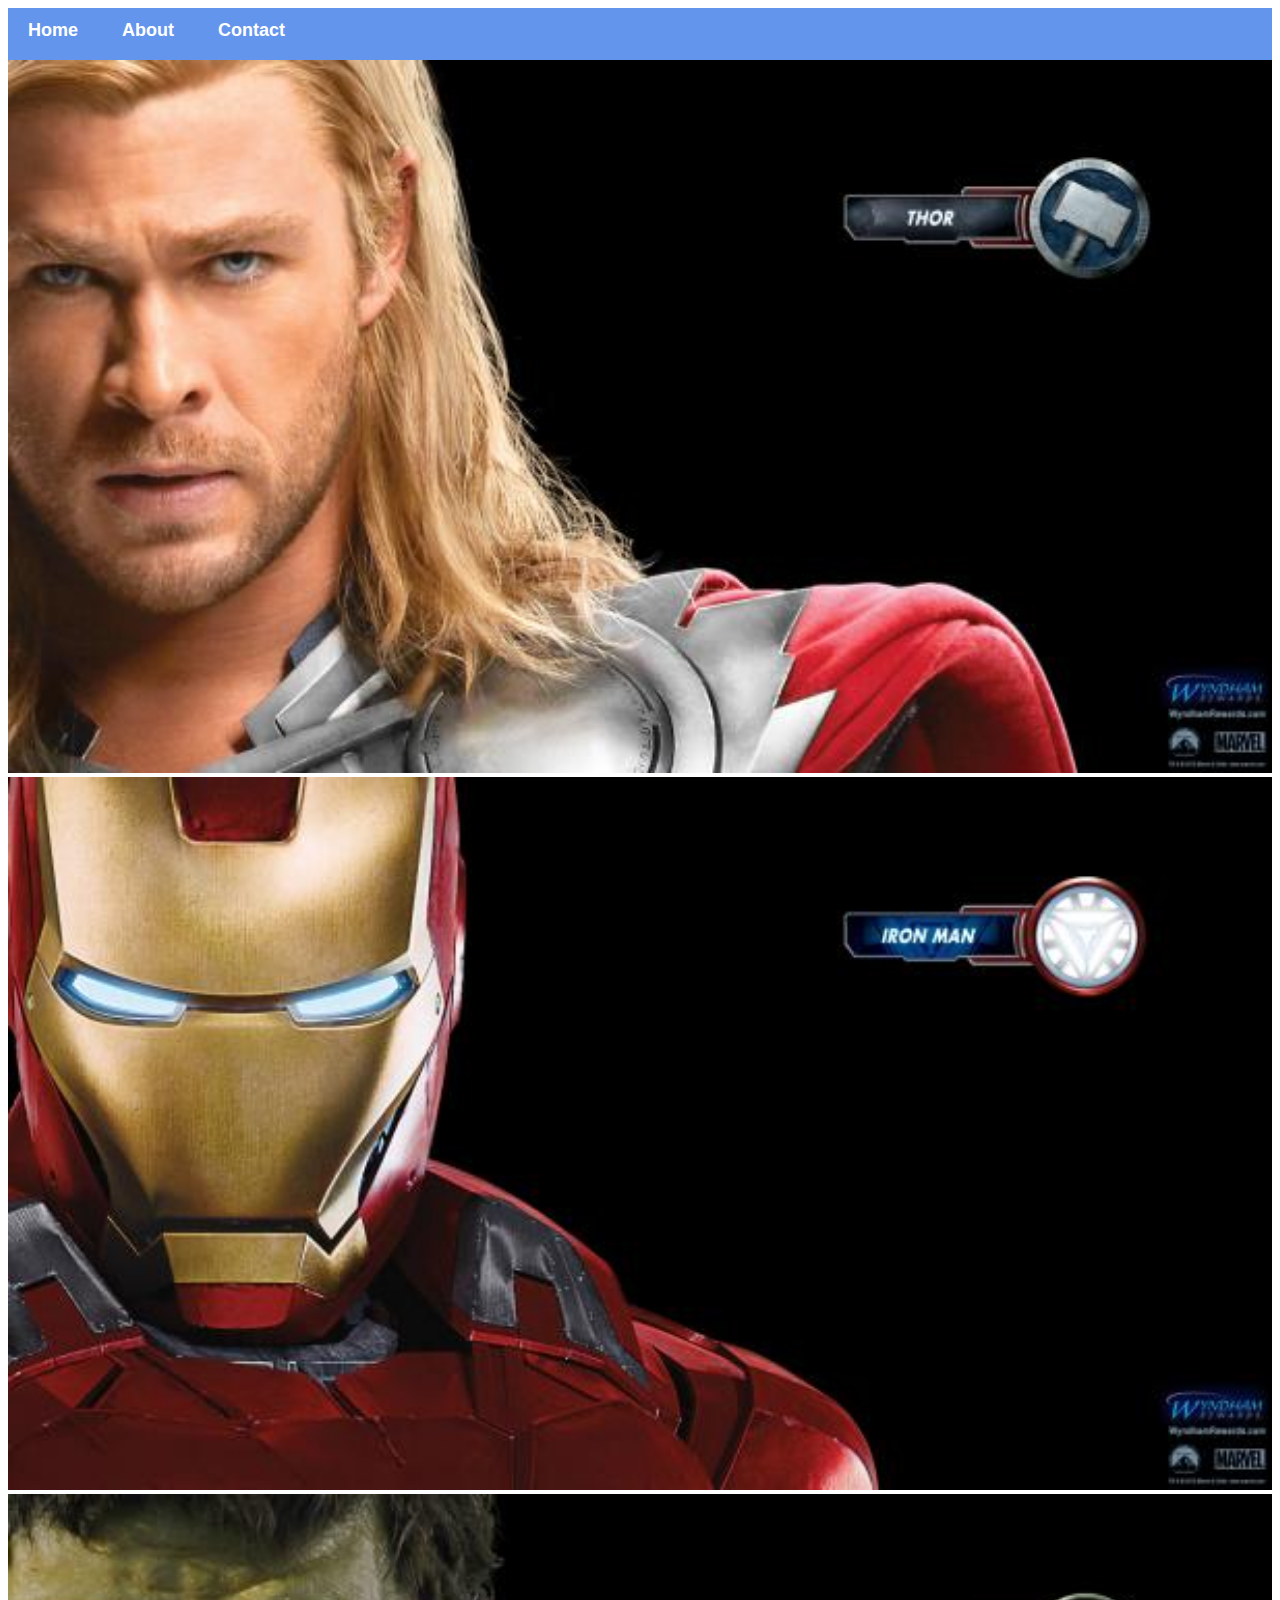
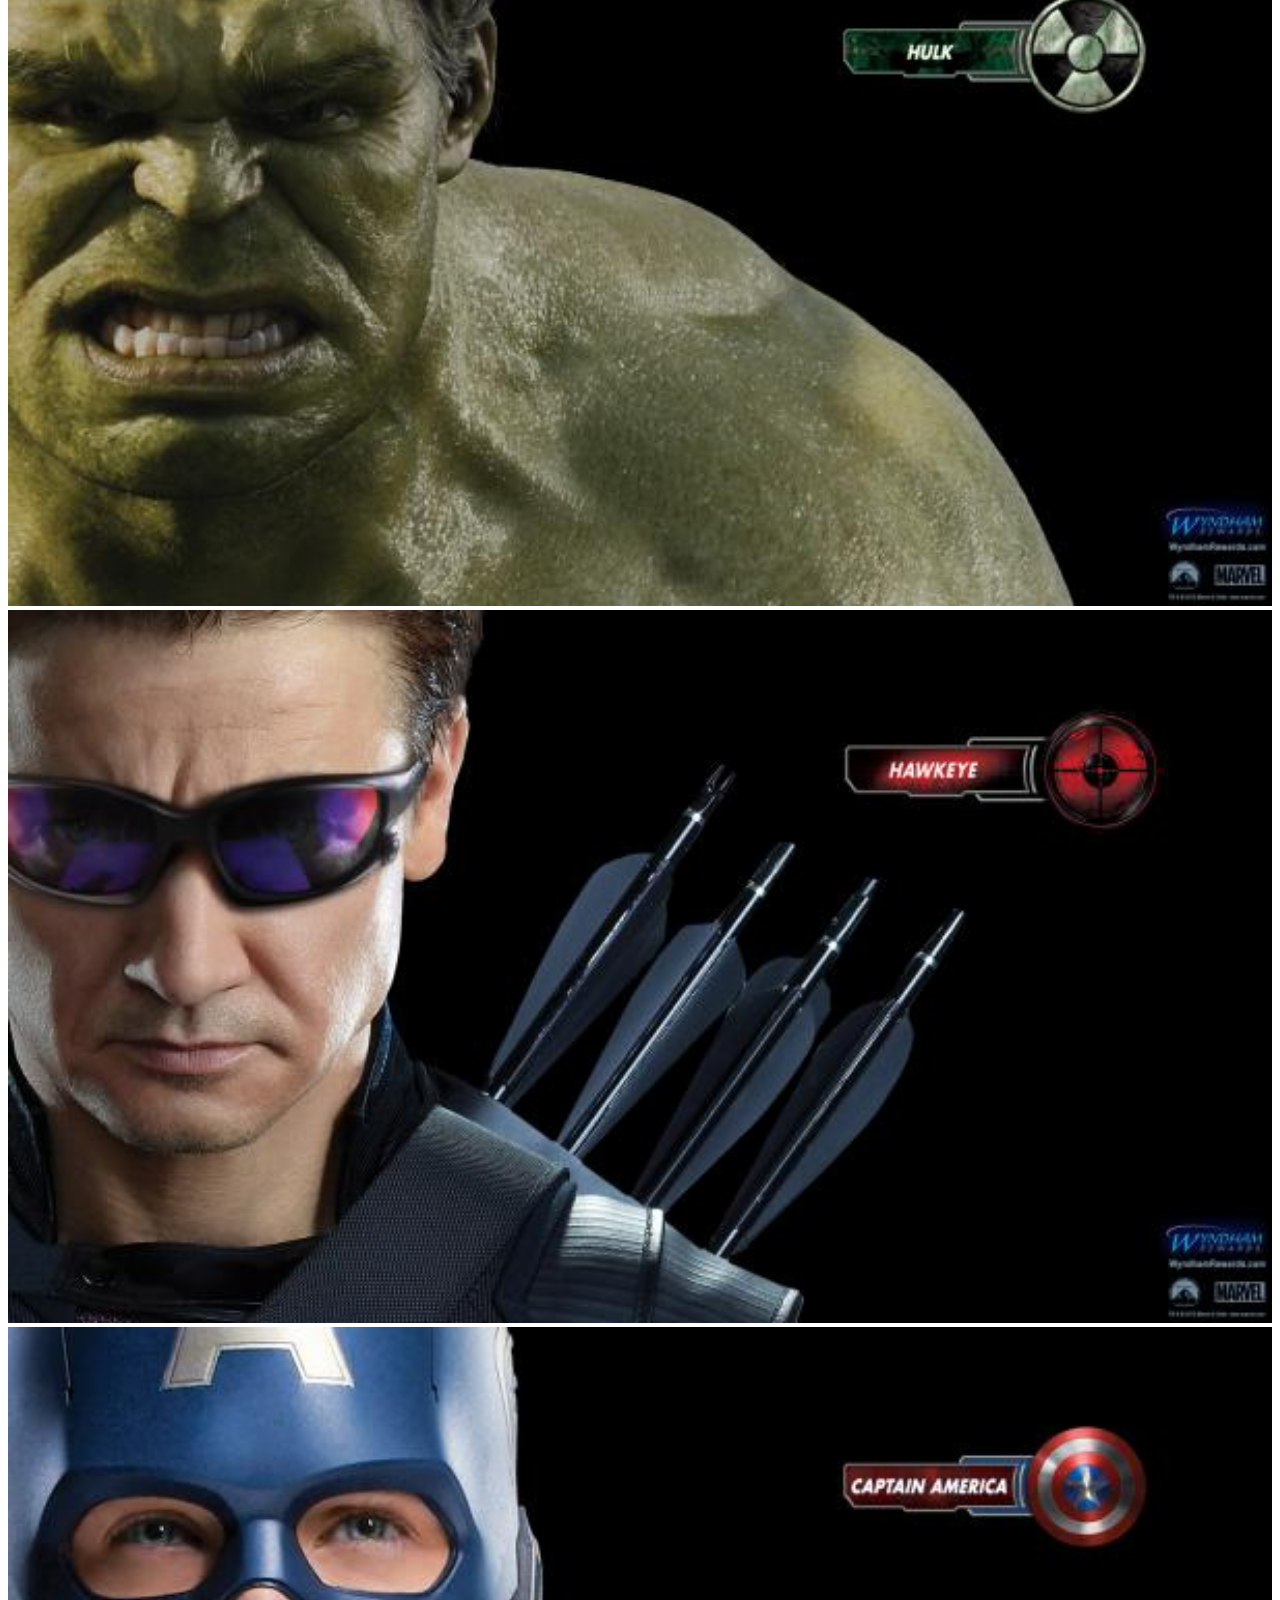
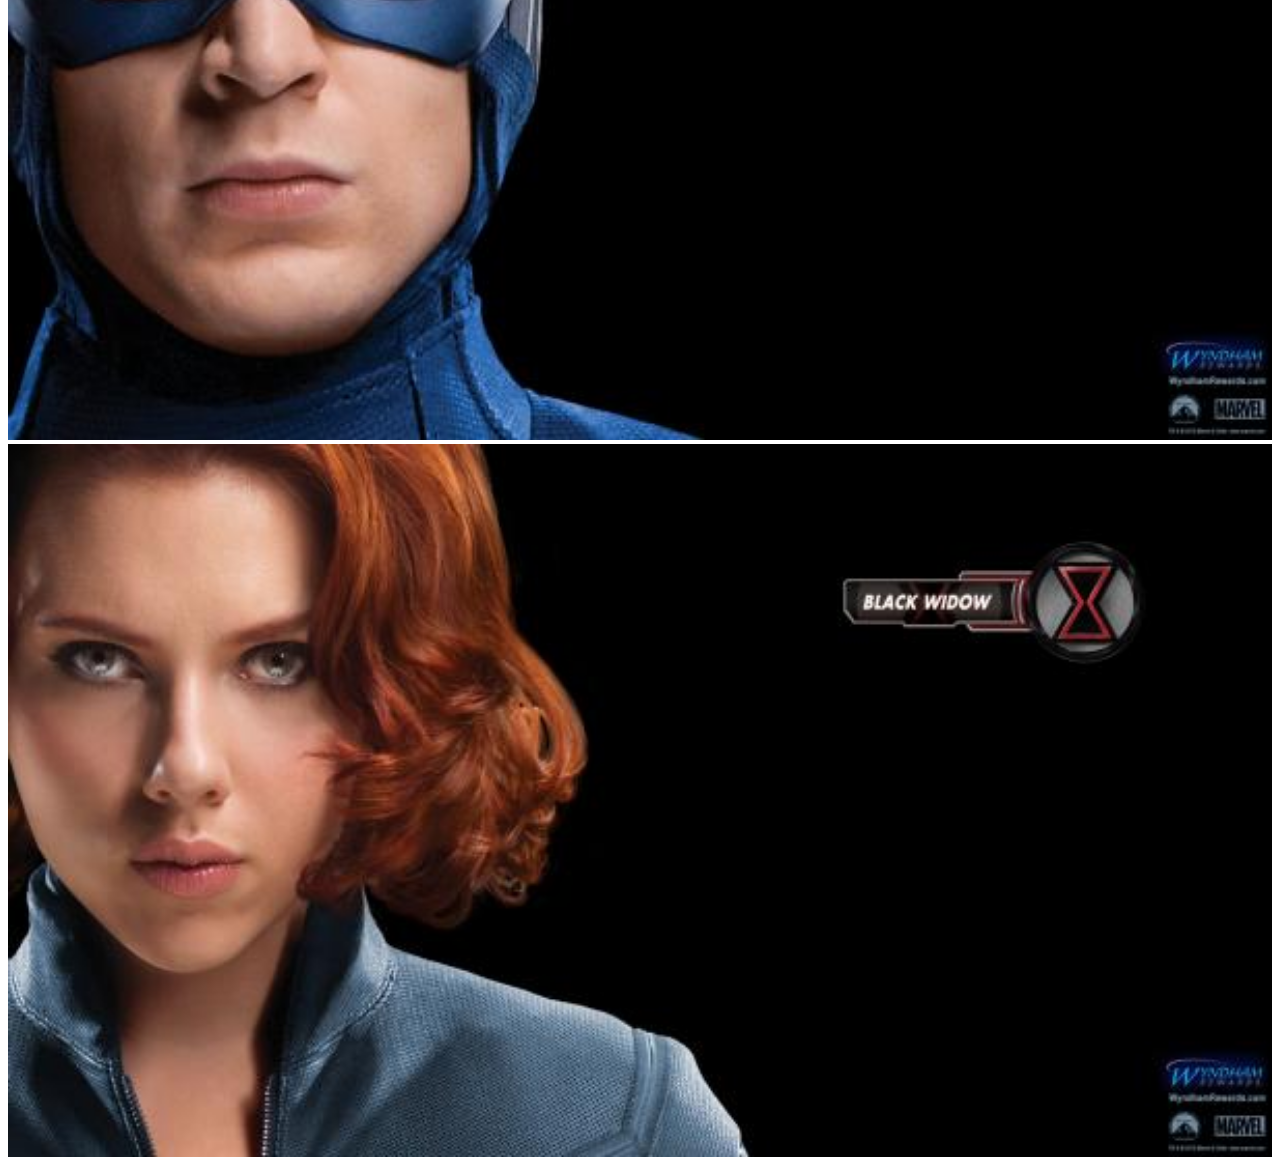
<file: index.html>
<!DOCTYPE html>
<html>
        <head>
            <link rel="stylesheet" href="style.css">
        </head>
        <body>
            <div id="menu">
                <a href="index.html">Home</a>
                <a href="about.html">About</a>
                <a href="contact.html">Contact</a>
            </div>
            <div class="gallery">
                <a href="avenger-1.html"><img src="images/avengers_01.jpg"/></a>
                <a href="avenger-2.html"><img src="images/avengers_02.jpg"/></a>
                <a href="avengers-3.html"><img src="images/avengers_03.jpg"/></a>
                <a href="avengers-4.html"><img src="images/avengers_04.jpg"/></a>
                <a href="avengers-5.html"><img src="images/avengers_05.jpg"/></a>
                <a href="avengers-6.html"><img src="images/avengers_06.jpg"/></a>
            </div>
             </body>
</html>
</file>
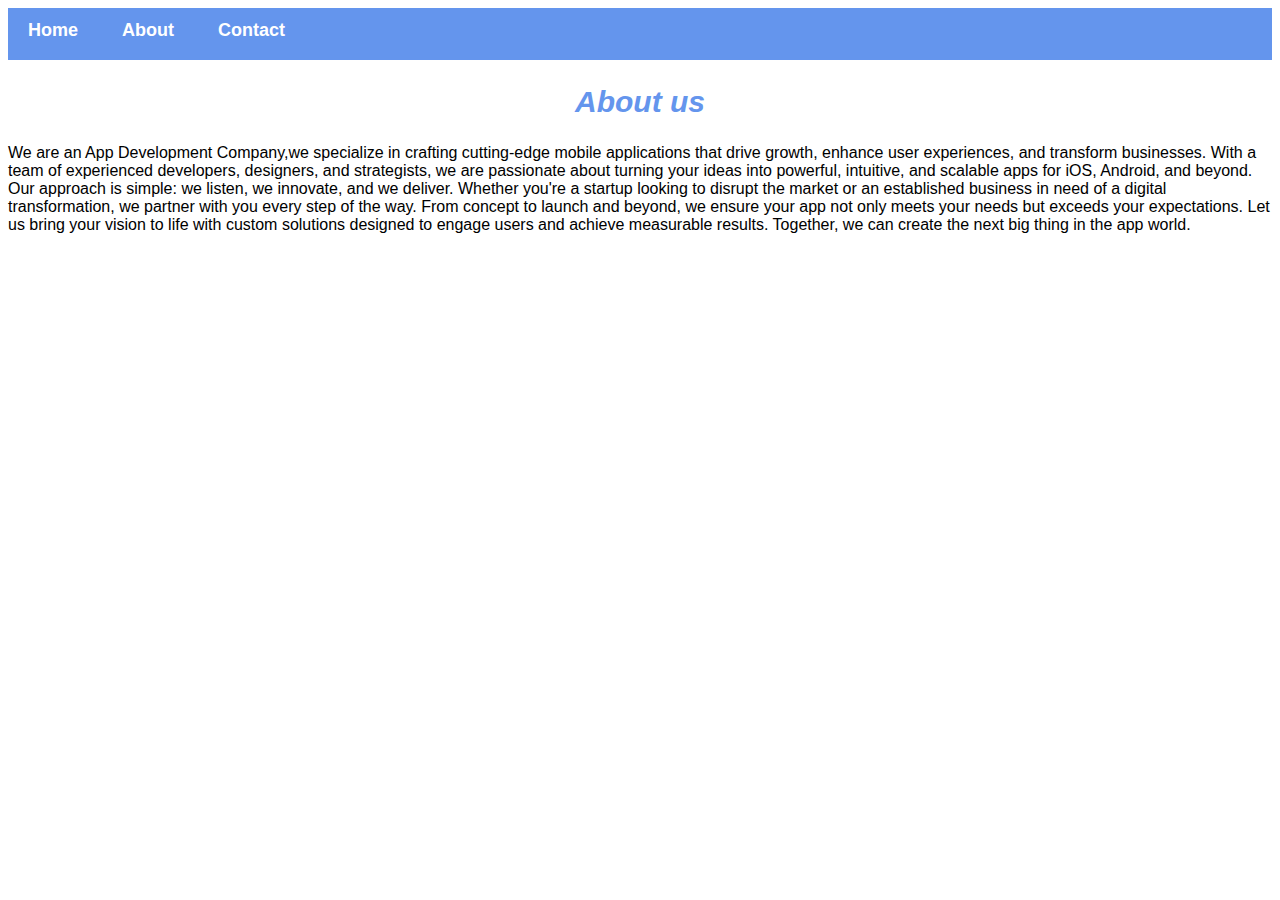
<file: about.html>
<!DOCTYPE html>
<html>
        <head>
            <link rel="stylesheet" href="style.css">
        </head>
        <body>
            <div id="menu">
                <a href="index.html">Home</a>
                <a href="about.html">About</a>
                <a href="contact.html">Contact</a>
            </div>
            <h2>About us</h2>
            <p>We are an App Development Company,we specialize in crafting cutting-edge mobile applications that drive growth,
            enhance user experiences, and transform businesses. With a team of experienced developers, designers, and strategists,
            we are passionate about turning your ideas into powerful, intuitive, and scalable apps for iOS, Android, and beyond.
            Our approach is simple: we listen, we innovate, and we deliver. Whether you're a startup looking to disrupt the market
            or an established business in need of a digital transformation, we partner with you every step of the way. From concept
            to launch and beyond, we ensure your app not only meets your needs but exceeds your expectations.
            Let us bring your vision to life with custom solutions designed to engage users and achieve measurable results.
            Together, we can create the next big thing in the app world.
</p>
        </body>
</html>
</file>
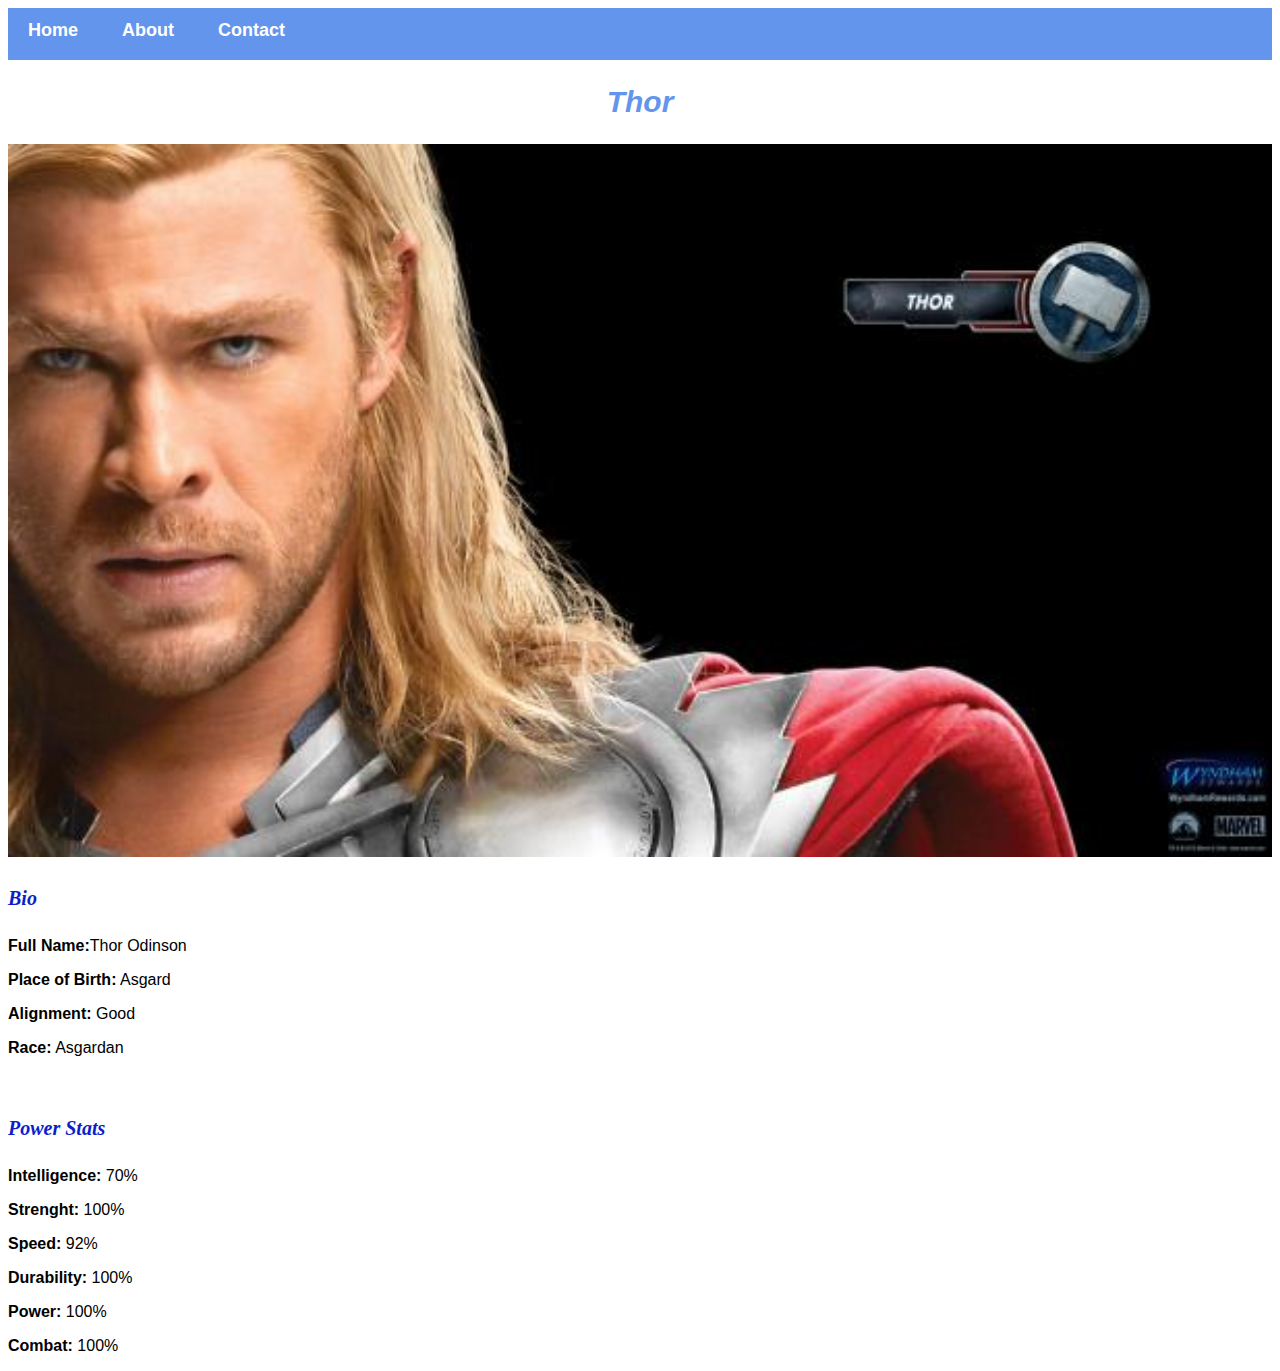
<file: avenger-1.html>
<!DOCTYPE html>
<html>
        <head>
            <link rel="stylesheet" href="style.css">
        </head>
        <body>
            <div id="menu">
                <a href="index.html">Home</a>
                <a href="about.html">About</a>
                <a href="contact.html">Contact</a>
            </div>
            <h2>Thor</h2>
            <div class="gallery">
                <img src="images/avengers_01.jpg"/>
            </div>
            <h4>Bio</h4>
            <p><b>Full Name:</b>Thor Odinson</p>
            <p><b>Place of Birth:</b> Asgard</p>
            <p><b>Alignment:</b> Good</p>
            <p><b>Race:</b> Asgardan</p>
            <br/>
            <h4>Power Stats</h4>
            <p><b>Intelligence:</b> 70%</p>
            <p><b>Strenght:</b> 100%</p>
            <p><b>Speed:</b> 92%</p>
            <p><b>Durability:</b> 100%</p>
            <p><b>Power:</b> 100%</p>
            <p><b>Combat:</b> 100%</p>
        </body>
</html>
</file>
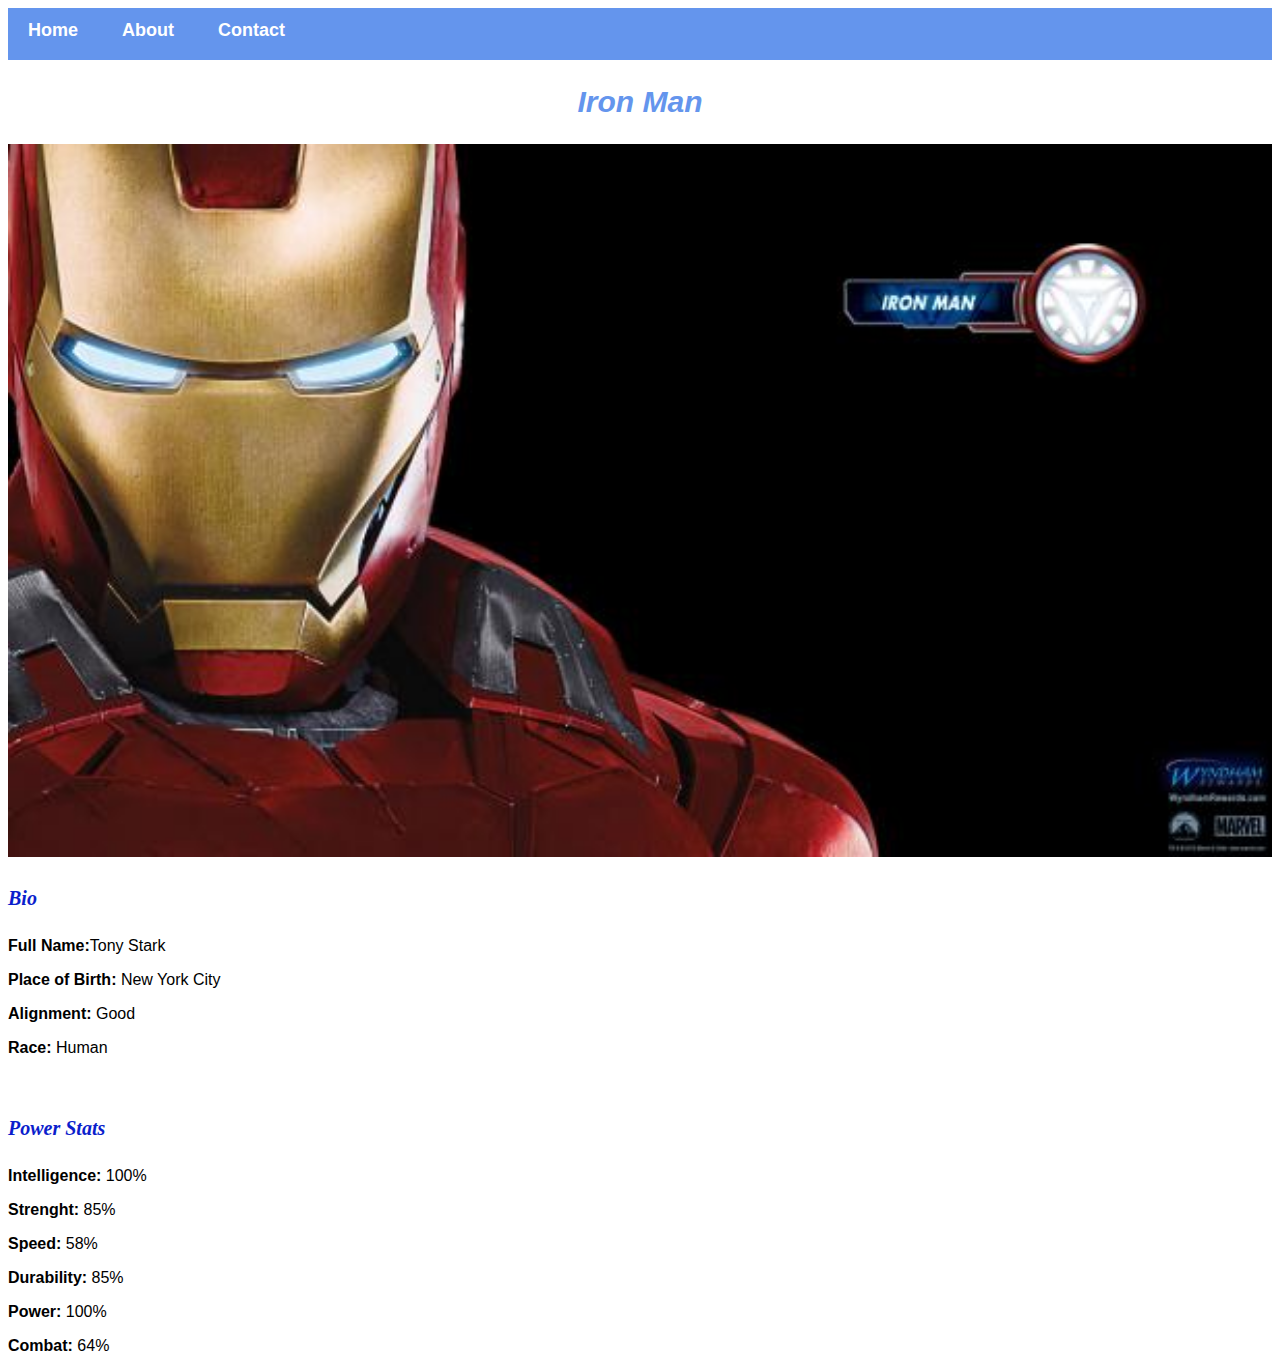
<file: avenger-2.html>
<!DOCTYPE html>
<html>
        <head>
            <link rel="stylesheet" href="style.css">
        </head>
        <body>
            <div id="menu">
                <a href="index.html">Home</a>
                <a href="about.html">About</a>
                <a href="contact.html">Contact</a>
            </div>
            <h2>Iron Man</h2>
            <div class="gallery">
                <img src="images/avengers_02.jpg"/>
            </div>
            <h4>Bio</h4>
            <p><b>Full Name:</b>Tony Stark</p>
            <p><b>Place of Birth:</b> New York City</p>
            <p><b>Alignment:</b> Good</p>
            <p><b>Race:</b> Human</p>
            <br/>
            <h4>Power Stats</h4>
            <p><b>Intelligence:</b> 100%</p>
            <p><b>Strenght:</b> 85%</p>
            <p><b>Speed:</b> 58%</p>
            <p><b>Durability:</b> 85%</p>
            <p><b>Power:</b> 100%</p>
            <p><b>Combat:</b> 64%</p>
        </body>
</html>
</file>
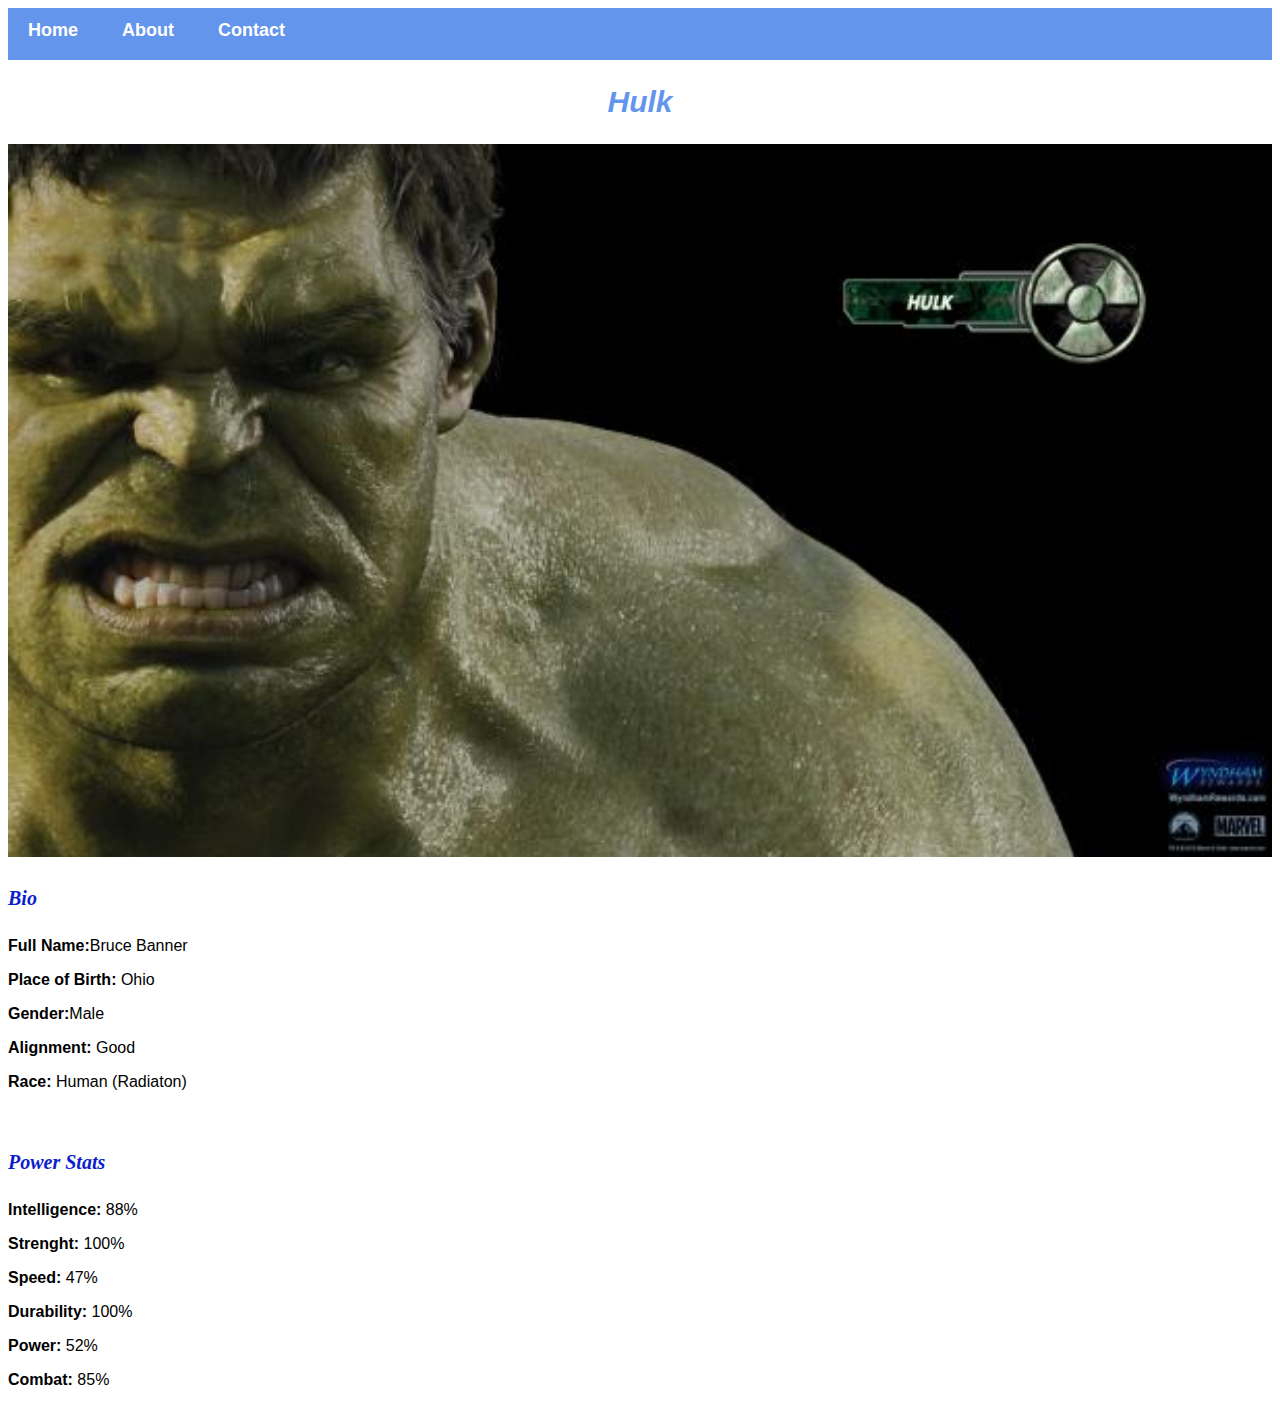
<file: avengers-3.html>
<!DOCTYPE html>
<html>
        <head>
            <link rel="stylesheet" href="style.css">
        </head>
        <body>
            <div id="menu">
                <a href="index.html">Home</a>
                <a href="about.html">About</a>
                <a href="contact.html">Contact</a>
            </div>
            <h2>Hulk</h2>
            <div class="gallery">
                <img src="images/avengers_03.jpg"/>
            </div>
            <h4>Bio</h4>
            <p><b>Full Name:</b>Bruce Banner</p>
            <p><b>Place of Birth:</b> Ohio</p>
            <p><b>Gender:</b>Male</p>
            <p><b>Alignment:</b> Good</p>
            <p><b>Race:</b> Human (Radiaton)</p>
            <br/>
            <h4>Power Stats</h4>
            <p><b>Intelligence:</b> 88%</p>
            <p><b>Strenght:</b> 100%</p>
            <p><b>Speed:</b> 47%</p>
            <p><b>Durability:</b> 100%</p>
            <p><b>Power:</b> 52%</p>
            <p><b>Combat:</b> 85%</p>
        </body>
</html>
</file>
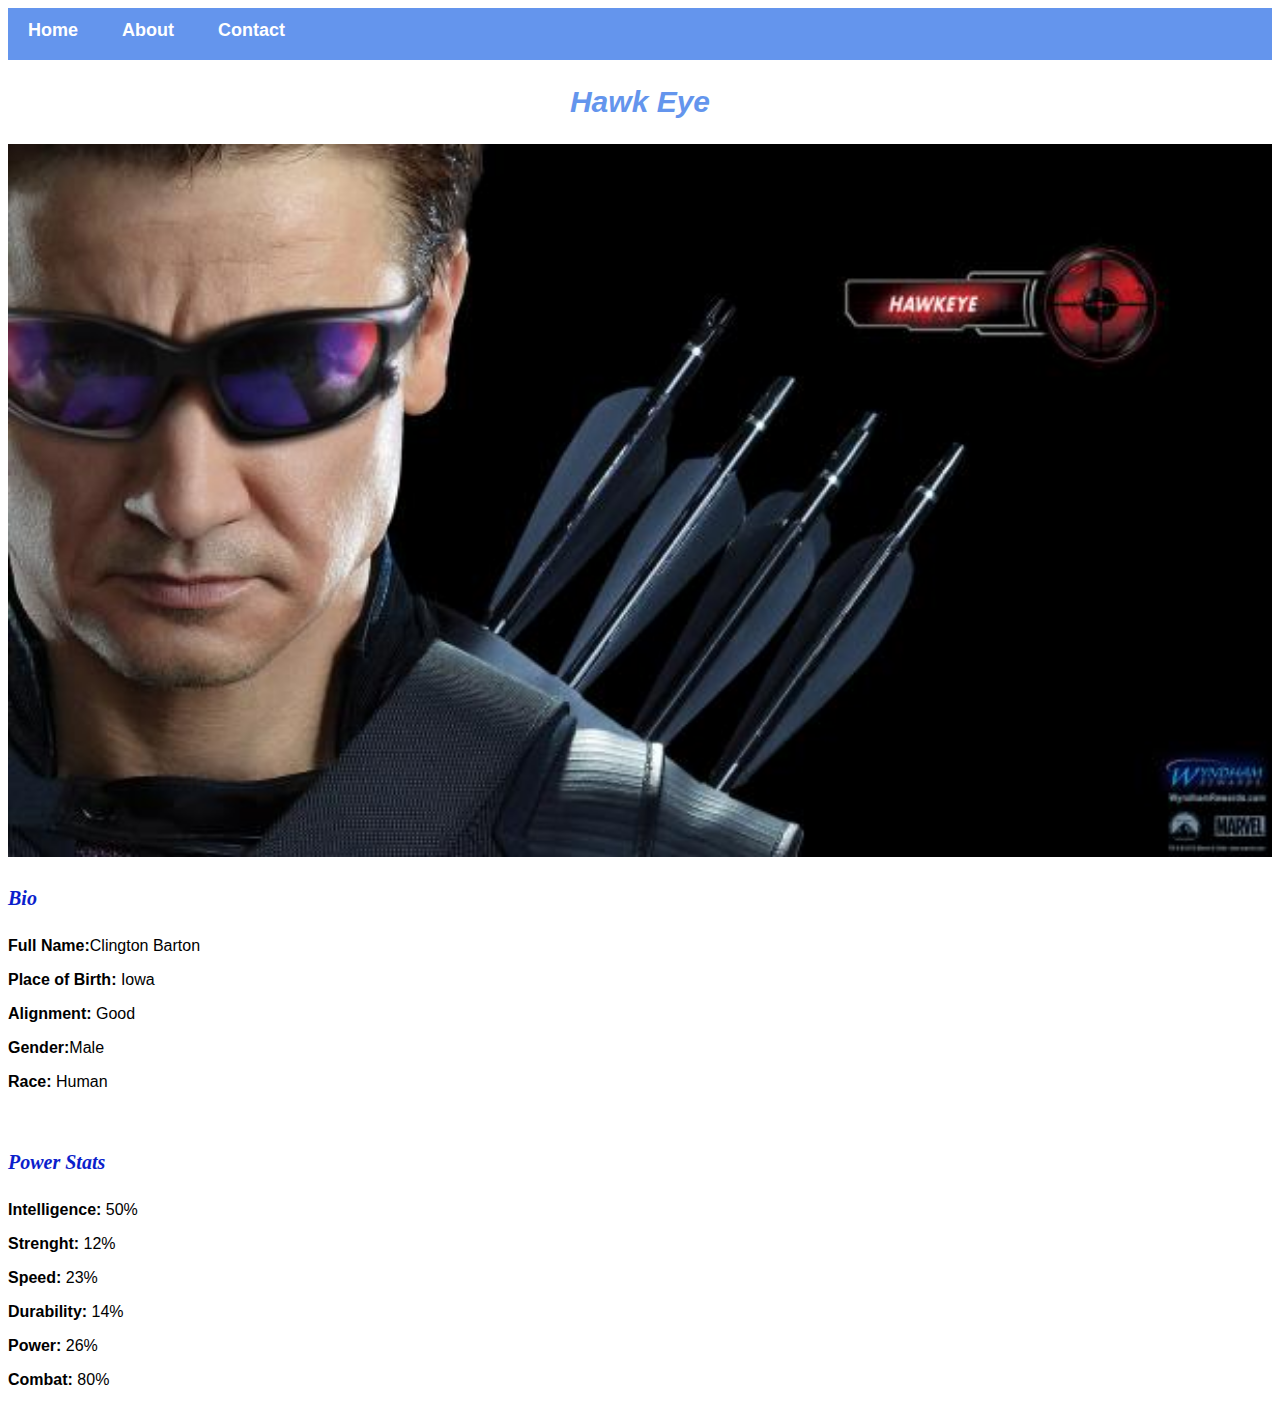
<file: avengers-4.html>
<!DOCTYPE html>
<html>
        <head>
            <link rel="stylesheet" href="style.css">
        </head>
        <body>
            <div id="menu">
                <a href="index.html">Home</a>
                <a href="about.html">About</a>
                <a href="contact.html">Contact</a>
            </div>
            <h2>Hawk Eye</h2>
            <div class="gallery">
                <img src="images/avengers_04.jpg"/>
            </div>
            <h4>Bio</h4>
            <p><b>Full Name:</b>Clington Barton</p>
            <p><b>Place of Birth:</b> Iowa</p>
            <p><b>Alignment:</b> Good</p>
            <p><b>Gender:</b>Male</p>
            <p><b>Race:</b> Human</p>
            <br/>
            <h4>Power Stats</h4>
            <p><b>Intelligence:</b> 50%</p>
            <p><b>Strenght:</b> 12%</p>
            <p><b>Speed:</b> 23%</p>
            <p><b>Durability:</b> 14%</p>
            <p><b>Power:</b> 26%</p>
            <p><b>Combat:</b> 80%</p>
        </body>
</html>
</file>
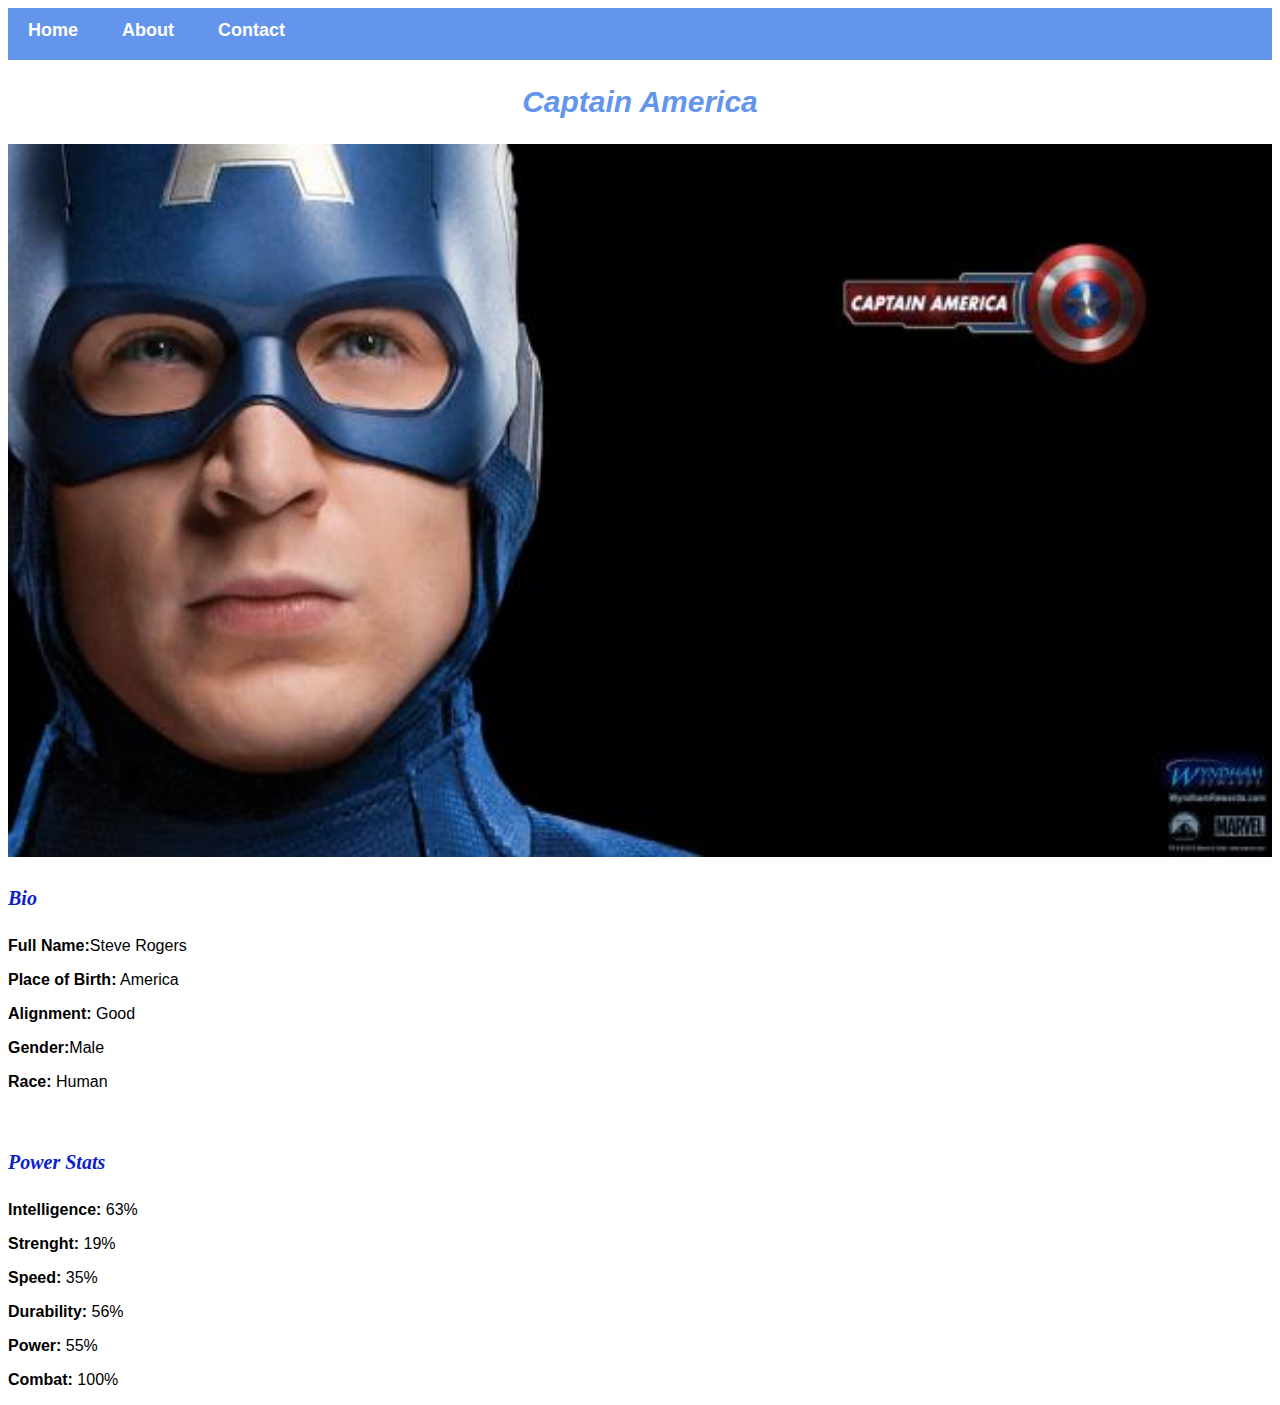
<file: avengers-5.html>
<!DOCTYPE html>
<html>
        <head>
            <link rel="stylesheet" href="style.css">
        </head>
        <body>
            <div id="menu">
                <a href="index.html">Home</a>
                <a href="about.html">About</a>
                <a href="contact.html">Contact</a>
            </div>
            <h2>Captain America</h2>
            <div class="gallery">
                <img src="images/avengers_05.jpg"/>
            </div>
            <h4>Bio</h4>
            <p><b>Full Name:</b>Steve Rogers</p>
            <p><b>Place of Birth:</b> America</p>
            <p><b>Alignment:</b> Good</p>
            <p><b>Gender:</b>Male</p>
            <p><b>Race:</b> Human</p>
            <br/>
            <h4>Power Stats</h4>
            <p><b>Intelligence:</b> 63%</p>
            <p><b>Strenght:</b> 19%</p>
            <p><b>Speed:</b> 35%</p>
            <p><b>Durability:</b> 56%</p>
            <p><b>Power:</b> 55%</p>
            <p><b>Combat:</b> 100%</p>
        </body>
</html>
</file>
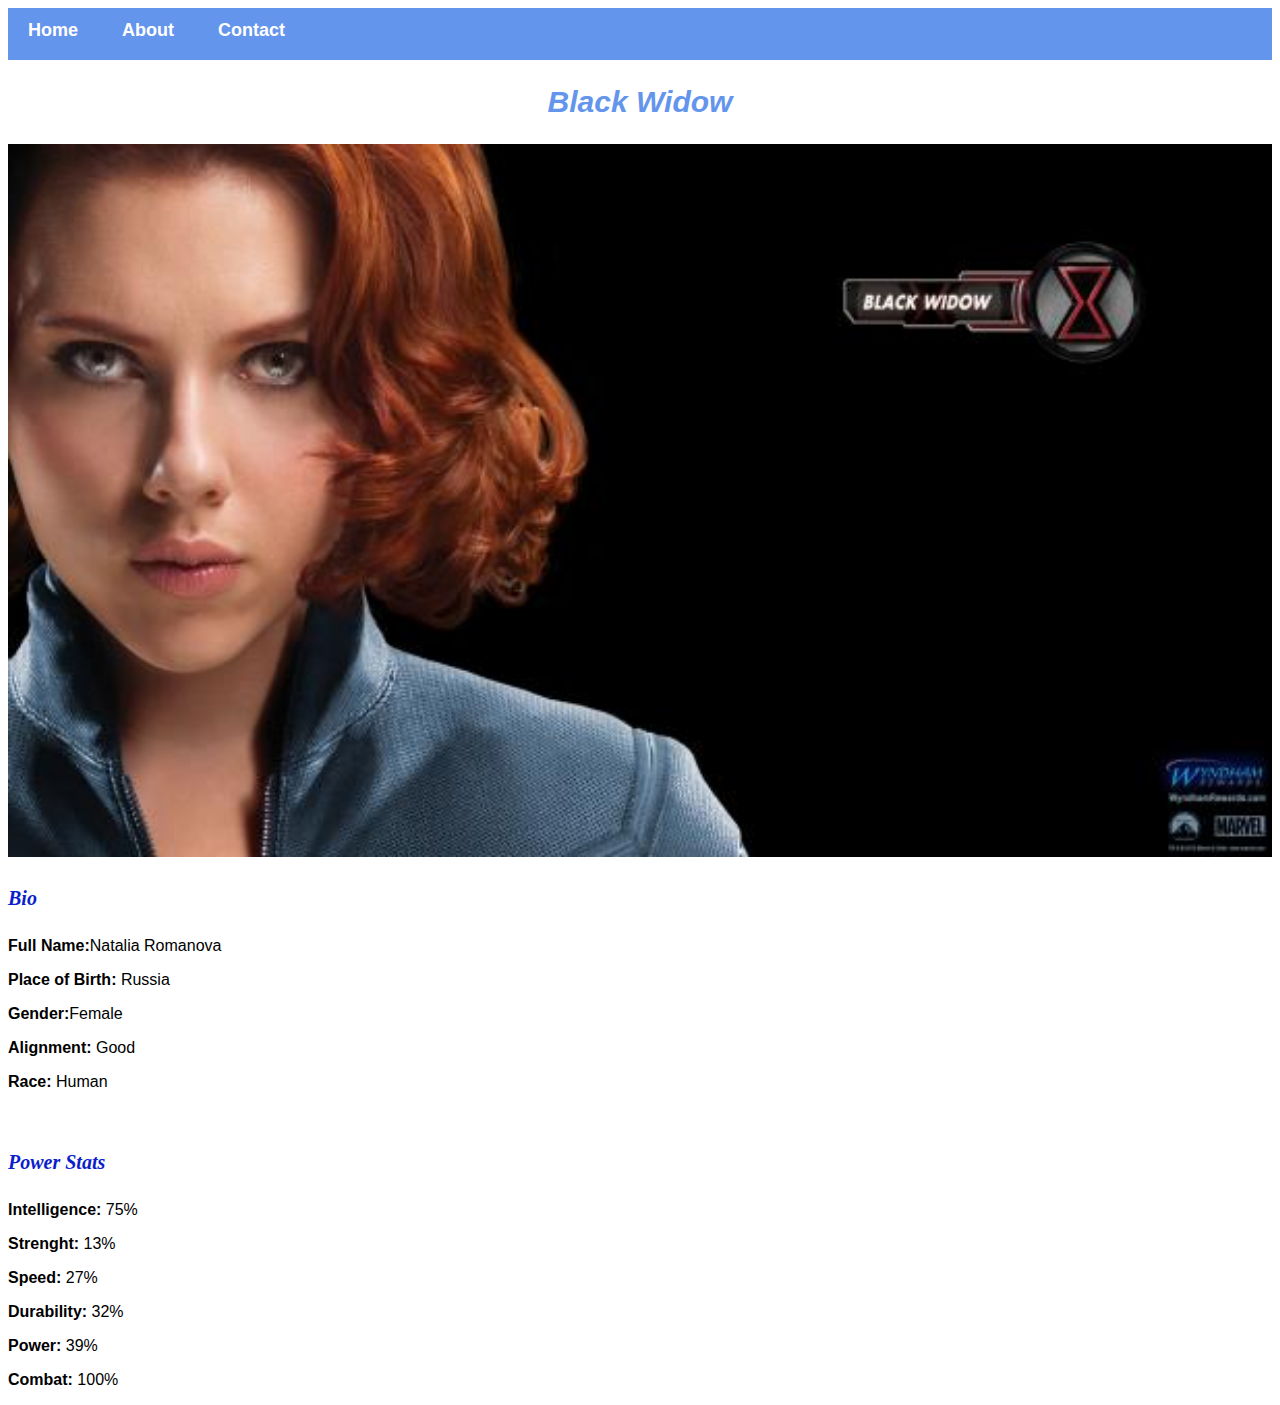
<file: avengers-6.html>
<!DOCTYPE html>
<html>
        <head>
            <link rel="stylesheet" href="style.css">
        </head>
        <body>
            <div id="menu">
                <a href="index.html">Home</a>
                <a href="about.html">About</a>
                <a href="contact.html">Contact</a>
            </div>
            <h2>Black Widow</h2>
            <div class="gallery">
                <img src="images/avengers_06.jpg"/>
            </div>
            <h4>Bio</h4>
            <p><b>Full Name:</b>Natalia Romanova</p>
            <p><b>Place of Birth:</b> Russia</p>
            <p><b>Gender:</b>Female</p>
            <p><b>Alignment:</b> Good</p>
            <p><b>Race:</b> Human</p>
            <br/>
            <h4>Power Stats</h4>
            <p><b>Intelligence:</b> 75%</p>
            <p><b>Strenght:</b> 13%</p>
            <p><b>Speed:</b> 27%</p>
            <p><b>Durability:</b> 32%</p>
            <p><b>Power:</b> 39%</p>
            <p><b>Combat:</b> 100%</p>
        </body>
</html>
</file>
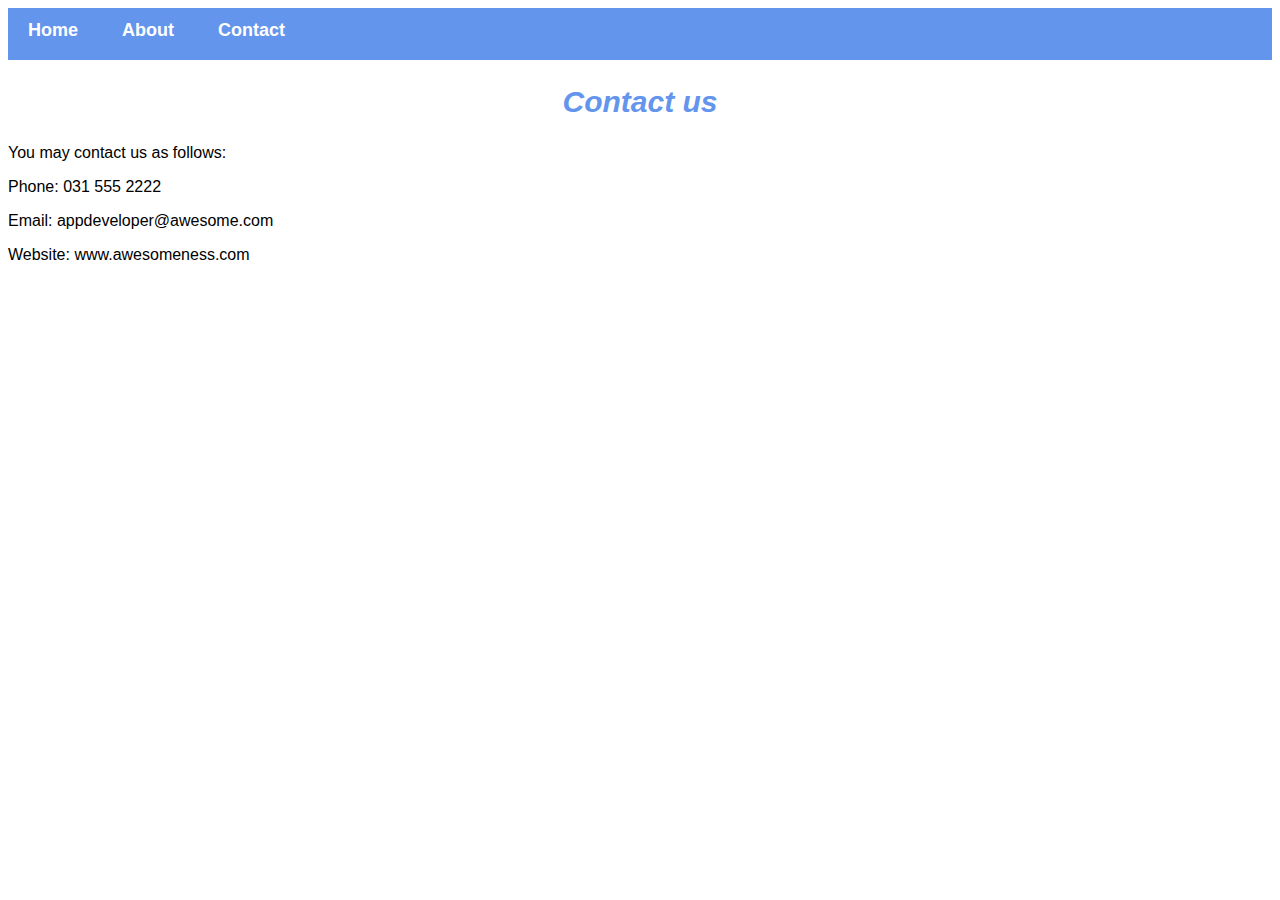
<file: contact.html>
<!DOCTYPE html>
<html>
        <head>
            <link rel="stylesheet" href="style.css">
        </head>
        <body>
            <div id="menu">
                <a href="index.html">Home</a>
                <a href="about.html">About</a>
                <a href="contact.html">Contact</a>
            </div>
            <h2>Contact us</h2>
            <p>You may contact us as follows:</p>
            <P>Phone: 031 555 2222</P>
            <p>Email: appdeveloper@awesome.com</p>
            <p>Website: www.awesomeness.com</p>
        </body>
</html>
</file>
<file: style.css>
.gallery img{
    width:100%
}

h2{
    font-family: 'Franklin Gothic Medium', 'Arial Narrow', Arial, sans-serif;
    text-align: center;
    font-size: 30px;
    color: cornflowerblue;
    font-style: italic;
}

h4{
    font-family: Cambria, Cochin, Georgia, Times, 'Times New Roman', serif;
    font-size: 20px;
    font-style: italic;
    color: rgb(11, 30, 204);
}

p{
    font-family: Arial, Helvetica, sans-serif;
}

#menu{
    width: 100%;
    height: 40px;
    background-color: cornflowerblue;
    padding-top: 12px;
}

#menu a{
    color: #ffffff;
    font-family: Arial, Helvetica, sans-serif;
    font-size: 18px;
    text-decoration: none;
    font-weight: 800;

    padding-left: 20px;
    padding-right: 20px;

}

#menu a:hover{
    color:#5077bd;
}
</file>
